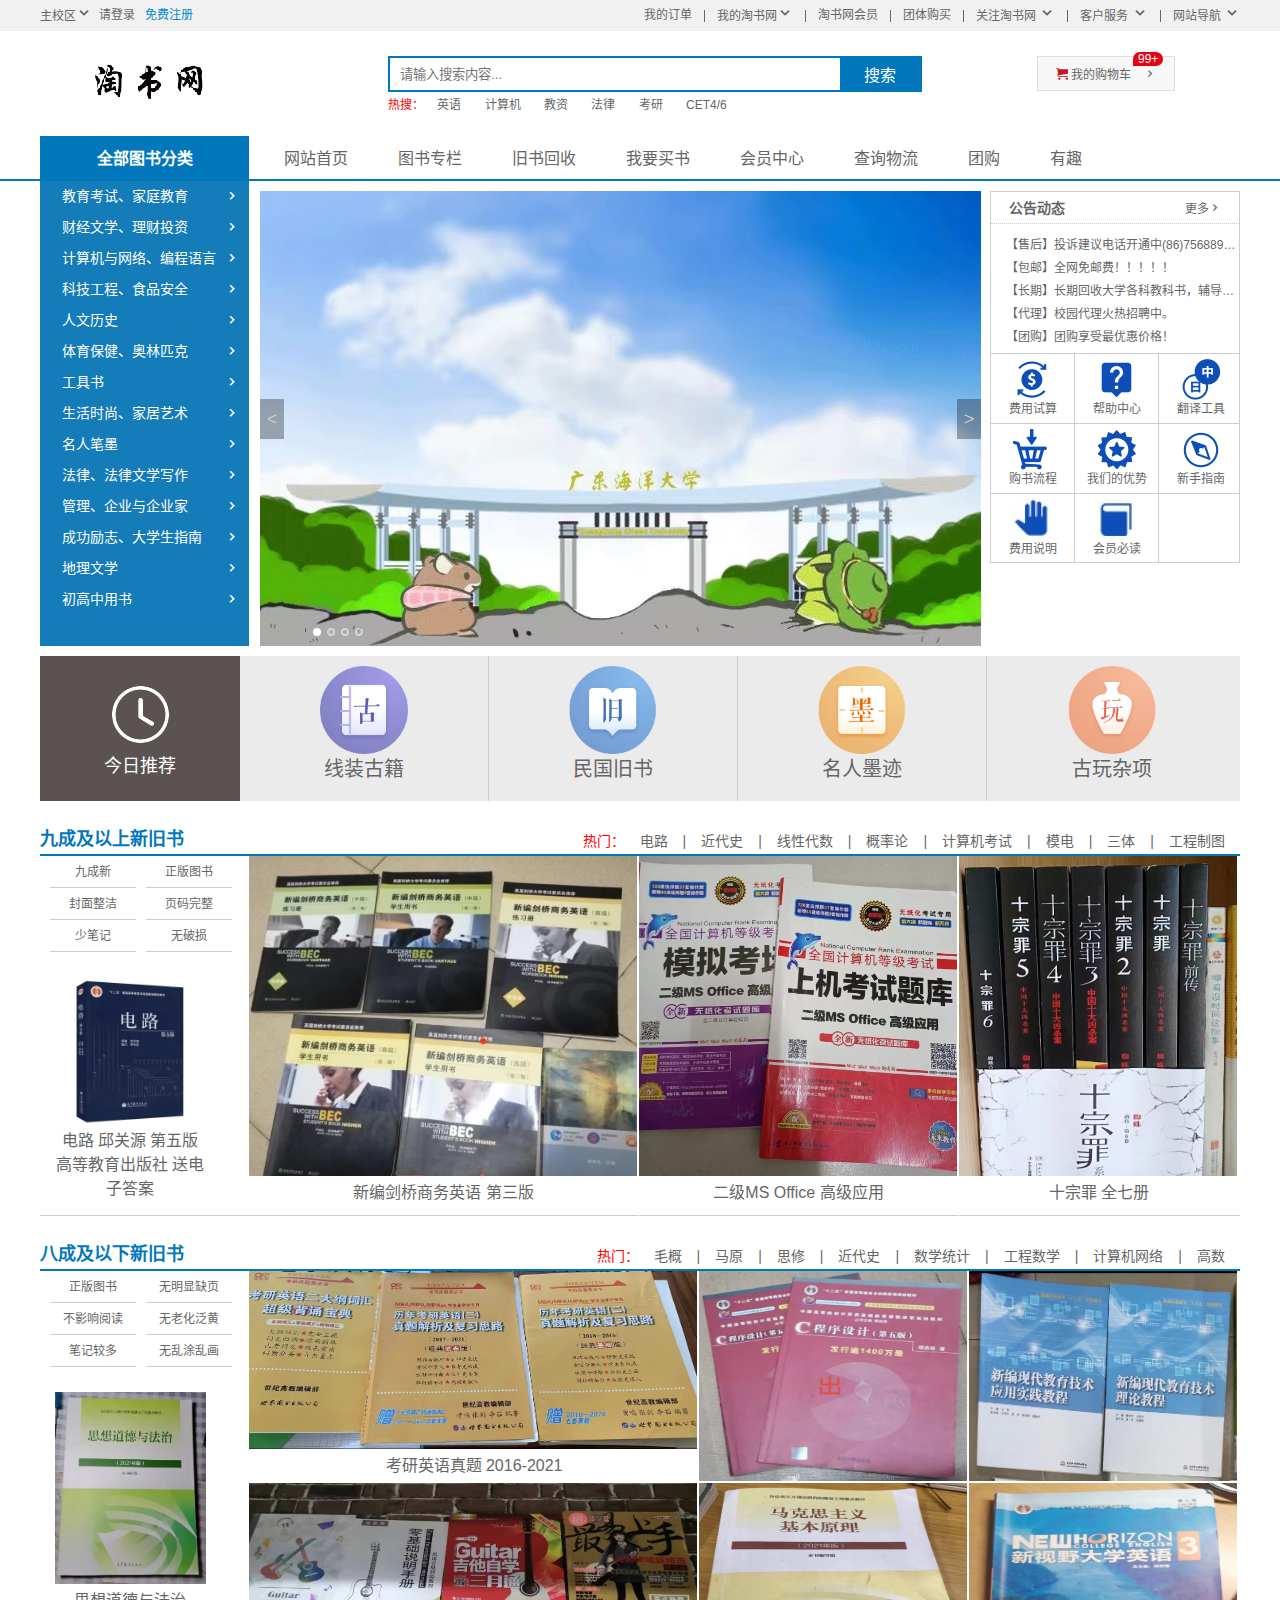
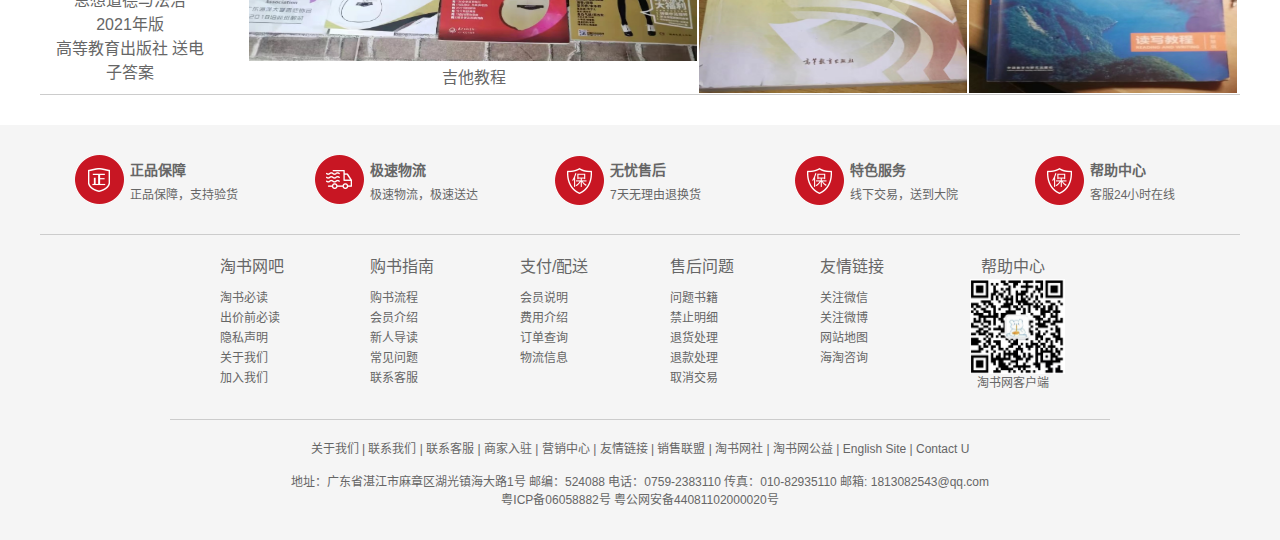
<file: index.html>
<!DOCTYPE html>
<html lang="zh-CN">

<head>
    <meta charset="UTF-8">
    <title>【淘书网】-闲置旧书交易平台</title>
    <!-- 网站说明 -->
    <meta name="description" content="淘书网：海洋大学校内二手书线上线下交易平台，汇集了包括教科书、辅助书、课外书等多种类别的二手书籍" />
    <!-- 关键字 -->
    <meta name="Keywords" content="图书、书籍、旧书、二手书、买购网、二手书交易、线下交易" />

    <!-- 引入facicon.ico网页图标 -->
    <link rel="shortcut icon" href="favicon1.ico" />
    <!-- 引入css 初始化的css 文件 -->
    <link rel="stylesheet" href="css/base.css">
    <!-- 引入公共样式的css 文件 -->
    <link rel="stylesheet" href="css/common.css">
    <!-- 引入 首页的css文件 -->
    <link rel="stylesheet" href="css/index.css">
    <!-- 动画效果文件animate.js 必须写到 index.js的上面引入   -->
    <script src="js/animate.js"></script>
    <!-- 引入我们首页的js文件 -->
    <script src="js/index.js"></script>
</head>

<body>
    <!-- 顶部快捷导航模块 start -->
    <div class="shortcut">
        <div class="w">
            <div class="fl">
                <ul>
                    <li>主校区<i class="icomoon"></i> &nbsp;</li>
                    <li>
                        <a href="#">请登录</a> &nbsp;
                        <a href="register.html" class="style_blue">免费注册</a>
                    </li>
                </ul>
            </div>
            <div class="fr">
                <ul>
                    <li><a href="#">我的订单</a></li>
                    <li class="spacer"></li>
                    <li>
                        <a href="#">我的淘书网<i class="icomoon"></i></a>
                    </li>
                    <li class="spacer"></li>
                    <li><a href="#">淘书网会员</a></li>
                    <li class="spacer"></li>
                    <li><a href="#">团体购买</a></li>
                    <li class="spacer"></li>
                    <li>
                        <a href="#">关注淘书网 <i class="icomoon"></i></a>
                    </li>
                    <li class="spacer"></li>
                    <li>
                        <a href="#">客户服务 <i class="icomoon"></i></a>
                    </li>
                    <li class="spacer"></li>
                    <li>
                        <a href="#">网站导航 <i class="icomoon"></i></a>
                    </li>
                </ul>
            </div>
        </div>
    </div>
    <!-- 顶部快捷导航模块 end  -->
    <!-- header头部模块制作 start-->
    <header class="header w">
        <div class="logo">
            <h1>
                <a href="index.html" title="淘书网">淘书网</a>
            </h1>
        </div>
        <!-- search搜索模块 start -->
        <div class="search">
            <input type="search" name="" id="search" placeholder="请输入搜索内容...">
            <button>搜索</button>
        </div>
        <!-- hotwords模块制作 -->
        <div class="hotwords">
            <i class="style_red">热搜：</i>
            <a href="#">英语</a>
            <a href="#">计算机</a>
            <a href="#">教资</a>
            <a href="#">法律</a>
            <a href="#">考研</a>
            <a href="#">CET4/6</a>
        </div>
        <!-- 购物车模块 -->
        <a href="#" class="shopcar">
            我的购物车
            <i class="count">99+</i>
        </a>
    </header>
    <!-- header头部模块制作 end -->
    <!-- nav导航模块制作 start -->
    <nav class="nav">
        <div class="w">
            <!-- dropdown下拉菜单 -->
            <div class="dropdown fl">
                <div class="dt"> 全部图书分类 </div>
                <div class="dd">
                    <ul>
                        <li class="menu_item"><a href="list.html">教育考试、家庭教育</a></li>
                        <li class="menu_item"><a href="#">财经文学、理财投资</a></li>
                        <li class="menu_item"><a href="#">计算机与网络、编程语言</a></li>
                        <li class="menu_item"><a href="#">科技工程、食品安全</a></li>
                        <li class="menu_item"><a href="#">人文历史</a></li>
                        <li class="menu_item"><a href="#">体育保健、奥林匹克</a></li>
                        <li class="menu_item"><a href="#">工具书</a></li>
                        <li class="menu_item"><a href="#">生活时尚、家居艺术</a></li>
                        <li class="menu_item"><a href="#">名人笔墨</a></li>
                        <li class="menu_item"><a href="#">法律、法律文学写作</a></li>
                        <li class="menu_item"><a href="#">管理、企业与企业家</a></li>
                        <li class="menu_item"><a href="#">成功励志、大学生指南</a></li>
                        <li class="menu_item"><a href="#">地理文学</a></li>
                        <li class="menu_item"><a href="#">初高中用书</a></li>
                    </ul>
                </div>
            </div>
            <!-- 右侧导航 -->
            <div class="navitems fl">
                <ul>
                    <li><a href="#">网站首页</a></li>
                    <li><a href="#">图书专栏</a></li>
                    <li><a href="#">旧书回收</a></li>
                    <li><a href="#">我要买书</a></li>
                    <li><a href="#">会员中心</a></li>
                    <li><a href="#">查询物流</a></li>
                    <li><a href="#">团购</a></li>
                    <li><a href="#">有趣</a></li>
                </ul>
            </div>
        </div>
    </nav>
    <!-- nav导航模块制作 end  -->

    <!-- 首页专有 main主体模块制作 start -->
    <div class="w">
        <div class="main">
            <!-- focus焦点图模块 -->
            <div class="focus fl">
                <!-- 左侧按钮 &lt -->
                <a href="javascript:;" class="arrow-l">
                    &lt;
                 </a>
                <!-- 右侧按钮 &gt -->
                <a href="javascript:;" class="arrow-r">
                    &gt;
                </a>
                <!-- 核心的滚动区域 -->
                <ul>
                    <li>
                        <a href="#"><img src="upload/focus1.jpg" alt=""></a>
                    </li>
                    <li>
                        <a href="#"><img src="upload/focus2.jpg" alt=""></a>
                    </li>
                    <li>
                        <a href="#"><img src="upload/focus3.jpg" alt=""></a>
                    </li>
                    <li>
                        <a href="#"><img src="upload/focus4.jpg" alt=""></a>
                    </li>
                </ul>
                <!-- 左下角的小圆圈 -->
                <ol class="circle">
                </ol>
            </div>
            <!-- 公告与服务模块 -->
            <div class="newsflash fr">
                <!-- 公告模块 -->
                <div class="news">
                    <div class="news-hd">
                        <h5>公告动态</h5>
                        <a href="#">更多</a>
                    </div>
                    <div class="news-bd">
                        <ul>
                            <li><a href="#">【售后】投诉建议电话开通中(86)75688932！</a></li>
                            <li><a href="#">【包邮】全网免邮费！！！！！</a></li>
                            <li><a href="#">【长期】长期回收大学各科教科书，辅导书。</a></li>
                            <li><a href="#">【代理】校园代理火热招聘中。</a></li>
                            <li><a href="#">【团购】团购享受最优惠价格！</a></li>
                        </ul>
                    </div>
                </div>
                <!-- 服务模块 -->
                <div class="lifeservice">
                    <ul>
                        <li>
                            <a href="#">
                                <img src="./images/img1.png" alt="">
                                <p>费用试算</p>
                            </a>
                        </li>
                        <li>
                            <a href="#">
                                <img src="./images/img2.png" alt="">
                                <p>帮助中心</p>
                            </a>
                            <span class="hot"></span>
                        </li>
                        <li>
                            <a href="#">
                                <img src="./images/img3.png" alt="">
                                <p>翻译工具</p>
                            </a>
                        </li>
                        <li>
                            <a href="#">
                                <img src="./images/img4.png" alt="">
                                <p>购书流程</p>
                            </a>
                        </li>
                        <li>
                            <a href="#">
                                <img src="./images/img5.png" alt="">
                                <p>我们的优势</p>
                            </a>
                        </li>
                        <li>
                            <a href="#">
                                <img src="./images/img6.png" alt="">
                                <p>新手指南</p>
                            </a>
                        </li>
                        <li>
                            <a href="#">
                                <img src="./images/img7.png" alt="">
                                <p>费用说明</p>
                            </a>
                        </li>
                        <li>
                            <a href="#">
                                <img src="./images/img8.png" alt="">
                                <p>会员必读</p>
                            </a>
                        </li>
                    </ul>
                </div>
            </div>
        </div>
    </div>
    <!-- 首页专有 main主体模块制作 end -->

    <!-- 推荐服务模块 start -->
    <div class="recommend w">
        <div class="recom-hd fl">
            <img src="images/clock.png" alt="">
            <h3>今日推荐</h3>
        </div>
        <div class="recom-bd fl">
            <ul>
                <li>
                    <a href="#">
                        <img src="images/inner1.jpg" alt="">
                        <div>线装古籍</div>
                    </a>
                </li>
                <li>
                    <a href="#">
                        <img src="images/inner2.jpg" alt="">
                        <div>民国旧书</div>
                    </a>
                </li>
                <li>
                    <a href="#">
                        <img src="images/inner3.jpg" alt="">
                        <div>名人墨迹</div>
                    </a>
                </li>
                <li class="last">
                    <a href="#">
                        <img src="images/inner4.jpg" alt="">
                        <div>古玩杂项</div>
                    </a>
                </li>

            </ul>
        </div>
    </div>
    <!-- 推荐服务模块 end -->

    <!-- 楼层区 start -->
    <div class="floor">
        <div class="jiadian w">
            <div class="box-hd">
                <h3>九成及以上新旧书</h3>
                <div class="tab-list">
                    <ul>
                        <li class="style_red">热门：</li>
                        <li><a href="#">电路</a>|</li>
                        <li><a href="#">近代史</a>|</li>
                        <li><a href="#">线性代数</a>|</li>
                        <li><a href="#">概率论</a>|</li>
                        <li><a href="#">计算机考试</a>|</li>
                        <li><a href="#">模电</a>|</li>
                        <li><a href="#">三体</a>|</li>
                        <li><a href="#">工程制图</a></li>
                    </ul>
                </div>
            </div>
            <div class="box-bd">
                <ul class="tab-con">
                    <li class="w209">
                        <ul class="tab-con-list">
                            <li>
                                <a href="#">九成新</a>
                            </li>
                            <li>
                                <a href="#">正版图书</a>
                            </li>
                            <li>
                                <a href="#">封面整洁</a>
                            </li>
                            <li>
                                <a href="#">页码完整</a>
                            </li>
                            <li>
                                <a href="#">少笔记</a>
                            </li>
                            <li>
                                <a href="#">无破损</a>
                            </li>
                        </ul>
                        <div div class="tab-con-bd">
                            <a href="#">
                                <div class="img"><img src="upload/old1.jpg" alt=""></div>
                                <div class="text">
                                    电路 邱关源 第五版
                                    <p>高等教育出版社 送电子答案</p>
                                </div>                      
                            </a>
                        </div>
                    </li>
                    <li class="w380">
                        <a href="#">
                            <div class="pic"><img src="upload/old-1-1.jpg" alt=""></div>
                            <div class="text">新编剑桥商务英语 第三版</div>
                        </a>
                    </li>
                    <li class="w320">
                        <div class="tab-con-item">
                            <a href="#">
                                <div class="pic"><img src="upload/old-1-2.jpg" alt=""></div>
                                <div class="text">二级MS Office 高级应用</div>
                            </a>
                        </div>
                    </li>
                    <li class="w280">
                        <div class="tab-con-item">
                            <a href="#">
                                <div class="pic"><img src="upload/old-1-3.jpg" alt=""></div>
                                <div class="text">十宗罪 全七册</div>
                            </a>
                        </div>
                    </li>
                </ul>
            </div>
        </div>
        <div class="baxin w">
            <div class="box-hd">
                <h3>八成及以下新旧书</h3>
                <div class="tab-list">
                    <ul>
                        <li class="style_red">热门：</li>
                        <li><a href="#">毛概</a>|</li>
                        <li><a href="#">马原</a>|</li>
                        <li><a href="#">思修</a>|</li>
                        <li><a href="#">近代史</a>|</li>
                        <li><a href="#">数学统计</a>|</li>
                        <li><a href="#">工程数学</a>|</li>
                        <li><a href="#">计算机网络</a>|</li>
                        <li><a href="#">高数</a></li>
                    </ul>
                </div>
            </div>
            <div class="box-bd">
                <ul class="tab-con">
                    <li class="w209 h400">
                        <ul class="tab-con-list">
                            <li>
                                <a href="#">正版图书</a>
                            </li>
                            <li>
                                <a href="#">无明显缺页</a>
                            </li>
                            <li>
                                <a href="#">不影响阅读</a>
                            </li>
                            <li>
                                <a href="#">无老化泛黄</a>
                            </li>
                            <li>
                                <a href="#">笔记较多</a>
                            </li>
                            <li>
                                <a href="#">无乱涂乱画</a>
                            </li>
                        </ul>
                        <div div class="tab-con-bd">
                            <a href="#">
                                <div class="img"><img src="upload/old2.jpg" alt=""></div>
                                <div class="text">
                                    思想道德与法治 2021年版
                                    <p>高等教育出版社 送电子答案</p>
                                </div>                      
                            </a>
                        </div>
                    </li>
                    <li class="w450 h400">
                        <div>
                            <a href="#">
                                <div class="pic"><img src="upload/old-2-1.jpg" alt=""></div>
                                <p class="text">考研英语真题 2016-2021</p>
                            </a>
                        </div>
                        <div>
                            <a href="#">
                                <div class="pic"><img src="upload/old-2-2.jpg" alt=""></div>
                                <p class="text">吉他教程</p>
                            </a>
                        </div>
                    </li>
                    <li class="w500 h400">
                        <a href="#">
                            <div class="wfloat .pic"><img src="upload/old-2-3.jpg" alt=""></div>
                        </a>
                        <a href="#">
                            <div class="wfloat"><img src="upload/old-2-4.jpg" alt=""></div>
                        </a>
                        <a href="#">
                            <div class="wfloat"><img src="upload/old-2-5.jpg" alt=""></div>
                        </a>
                        <a href="#">
                            <div class="wfloat"><img src="upload/old-2-6.jpg" alt=""></div>
                        </a>
                    </li>
                </ul>
            </div>
        </div>
    </div>
    <!-- 楼层区 end -->
    <!-- 固定电梯导航 -->
    <div class="fixedtool">
        <ul>
            <li class="login">
                <a href="#">
                    <img id="login" src="images/fixed1.jpg" alt="">
                    <div>注册登录</div>
                </a>
            </li>
            <li class="enter">
                <a href="#">
                    <img id="enter" src="images/fixed2.jpg" alt="">
                    <div>入驻发布</div>
                </a>
            </li>
            <li class="me">                
                <a href="#">
                    <img id="me" src="images/fixed3.jpg" alt="">
                    <div>我要招商</div>
                </a>
            </li>
            <li class="collect">
                <a href="#">
                    <img id="collect" src="images/fixed4.jpg" alt="">
                    <div>收藏页面</div>
                </a>  
            </li>
            <li class="share">
                <a href="#">
                    <img id="share" src="images/fixed5.jpg" alt="">
                    <div>分享页面</div>
                </a>
            </li>
            <li class="app">
                <a href="#">
                    <img id="app" src="images/fixed6.jpg" alt="">
                    <div>APP下载</div>
                </a>
            </li>
            <li class="wechat">
                <a href="#">
                    <img id="wechat" src="images/fixed7.jpg" alt="">
                    <div>微信客服</div>
                </a>
            </li>
            <li class="top">
                <a href="#">
                    <img id="top" src="images/fixed8.jpg" alt="">
                    <div>回到顶部</div>
                </a>
            </li>
        </ul>
    </div>

    <!-- footer 底部模块制作 start -->
    <footer class="footer">
        <div class="w">
            <!-- mod_service服务模块-->
            <div class="mod_service">
                <ul>
                    <li>
                        <i class="mod-service-icon mod_service_zheng"></i>
                        <div class="mod_service_txt">
                            <h5>正品保障</h5>
                            <p>正品保障，支持验货</p>
                        </div>
                    </li>
                    <li>
                        <i class="mod-service-icon mod_service_kuai"></i>
                        <div class="mod_service_txt">
                            <h5>极速物流</h5>
                            <p>极速物流，极速送达</p>
                        </div>
                    </li>
                    <li>
                        <i class="mod-service-icon mod_service_bao"></i>
                        <div class="mod_service_txt">
                            <h5>无忧售后</h5>
                            <p>7天无理由退换货</p>
                        </div>
                    </li>
                    <li>
                        <i class="mod-service-icon mod_service_bao"></i>
                        <div class="mod_service_txt">
                            <h5>特色服务</h5>
                            <p>线下交易，送到大院</p>
                        </div>
                    </li>
                    <li>
                        <i class="mod-service-icon mod_service_bao"></i>
                        <div class="mod_service_txt">
                            <h5>帮助中心</h5>
                            <p>客服24小时在线</p>
                        </div>
                    </li>
                </ul>
            </div>
            <!-- mod_help帮助模块 -->
            <div class="mod_help">
                <dl class="mod_help_item">
                    <dt>淘书网吧</dt>
                    <dd> <a href="#">淘书必读 </a></dd>
                    <dd> <a href="#">出价前必读 </a></dd>
                    <dd> <a href="#">隐私声明 </a></dd>
                    <dd> <a href="#">关于我们 </a></dd>
                    <dd> <a href="#">加入我们 </a></dd>
                </dl>
                <dl class="mod_help_item">
                    <dt>购书指南</dt>
                    <dd> <a href="#">购书流程 </a></dd>
                    <dd> <a href="#">会员介绍 </a></dd>
                    <dd> <a href="#">新人导读</a></dd>
                    <dd> <a href="#">常见问题 </a></dd>
                    <dd> <a href="#">联系客服 </a></dd>
                </dl>
                <dl class="mod_help_item">
                    <dt>支付/配送</dt>
                    <dd> <a href="#">会员说明 </a></dd>
                    <dd> <a href="#">费用介绍 </a></dd>
                    <dd> <a href="#">订单查询 </a></dd>
                    <dd> <a href="#">物流信息 </a></dd>
                </dl>
                <dl class="mod_help_item">
                    <dt>售后问题</dt>
                    <dd> <a href="#">问题书籍 </a></dd>
                    <dd> <a href="#">禁止明细 </a></dd>
                    <dd> <a href="#">退货处理 </a></dd>
                    <dd> <a href="#">退款处理 </a></dd>
                    <dd> <a href="#">取消交易 </a></dd>
                </dl>
                <dl class="mod_help_item">
                    <dt>友情链接</dt>
                    <dd> <a href="#">关注微信 </a></dd>
                    <dd> <a href="#">关注微博 </a></dd>
                    <dd> <a href="#">网站地图 </a></dd>
                    <dd> <a href="#">海淘咨询 </a></dd>
                </dl>
                <dl class="mod_help_item">
                    <dt>帮助中心</dt>
                    <dd>
                        <img src="images/wx_cz.jpg" alt="">
                        <p>淘书网客户端</p>
                    </dd>
                </dl>
            </div>

            <!-- mod_copyright版权信息模块  -->
            <div class="mod_copyright">
                <div class="mod_copyright_links">
                    <a href="#">关于我们</a> | <a href="#">联系我们</a> | <a href="#">联系客服</a> | <a href="#">商家入驻</a> | <a href="#">营销中心</a> | <a href="#">友情链接</a> | <a href="#">销售联盟</a> | <a href="#">淘书网社</a> | <a href="#">淘书网公益</a> | <a href="#">English Site</a> | <a href="#">Contact U</a>
                </div>
                <p class="mod_copyright_info">
                    地址：广东省湛江市麻章区湖光镇海大路1号 邮编：524088 电话：0759-2383110 传真：010-82935110 邮箱: 1813082543@qq.com <br> 粤ICP备06058882号 粤公网安备44081102000020号
                </p>
            </div>
        </div>
    </footer>
    <!-- footer底部模块制作 end -->
</body>

</html>
</file>
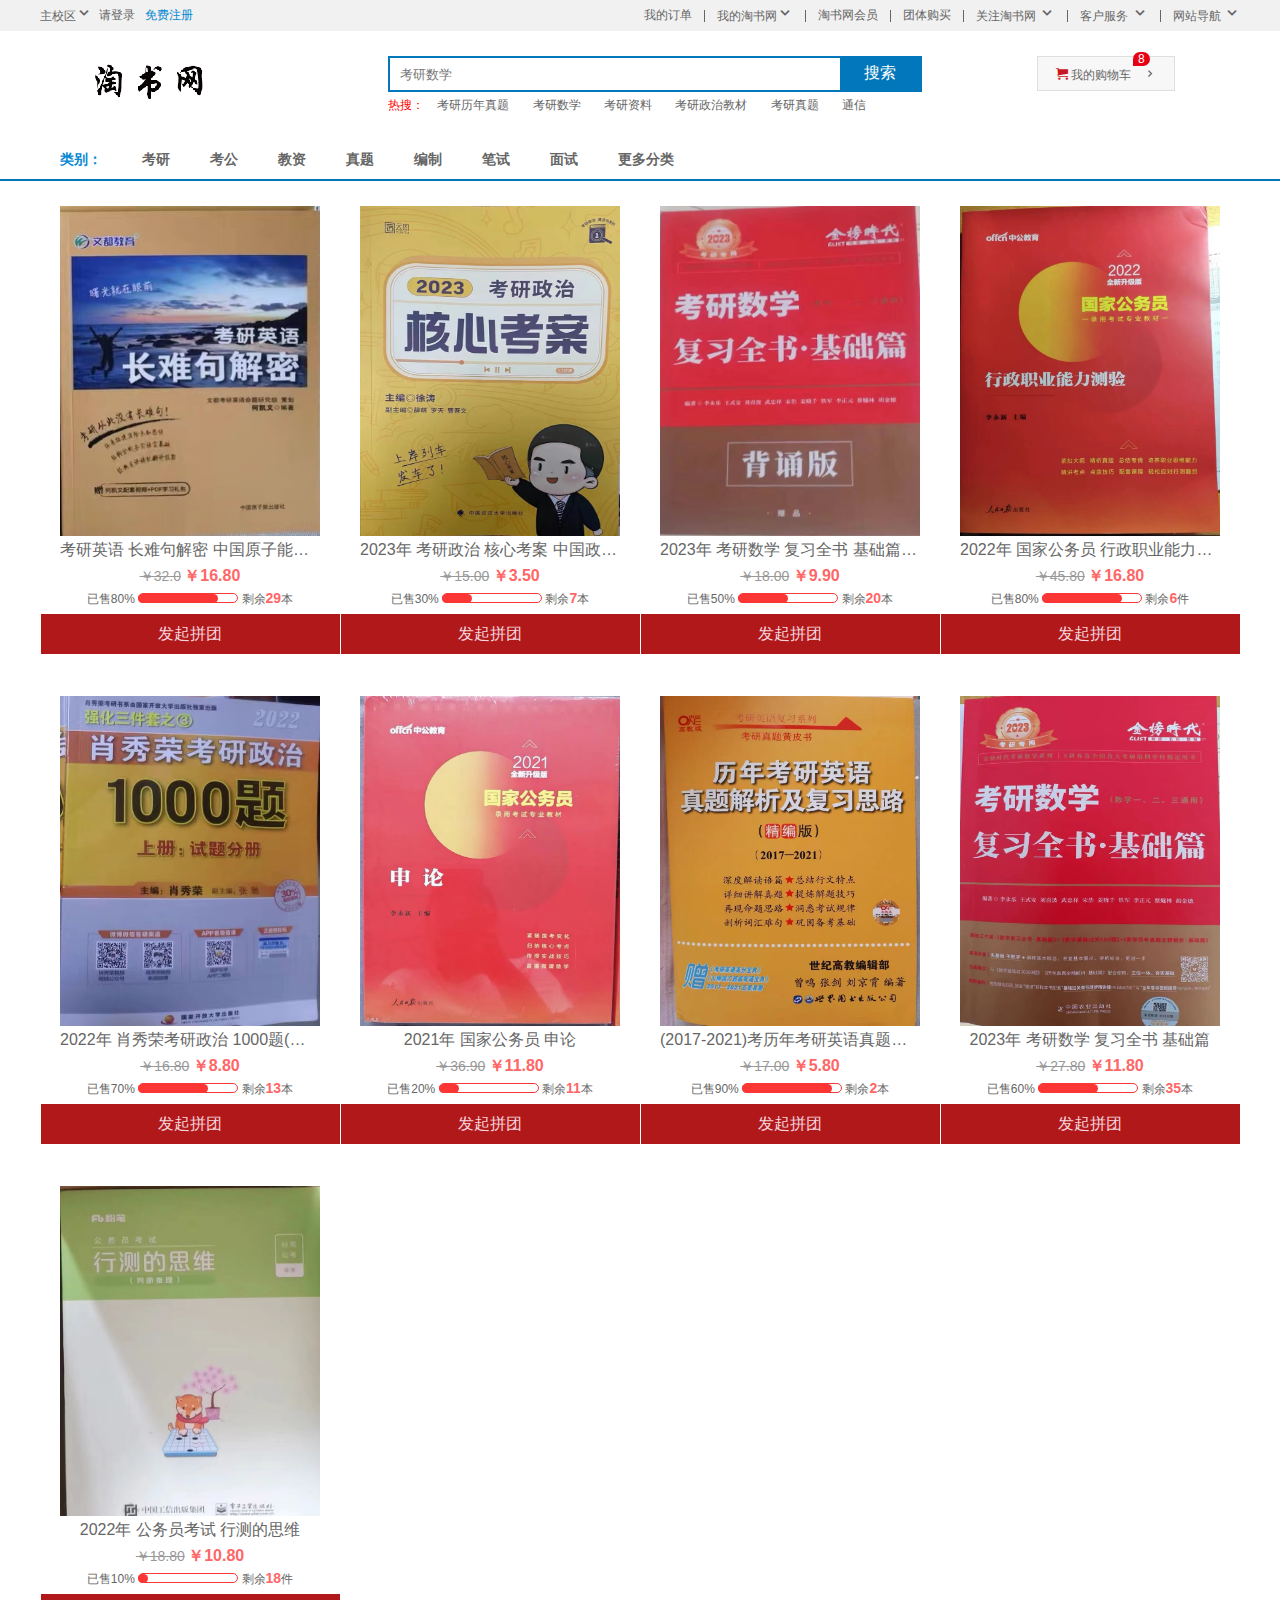
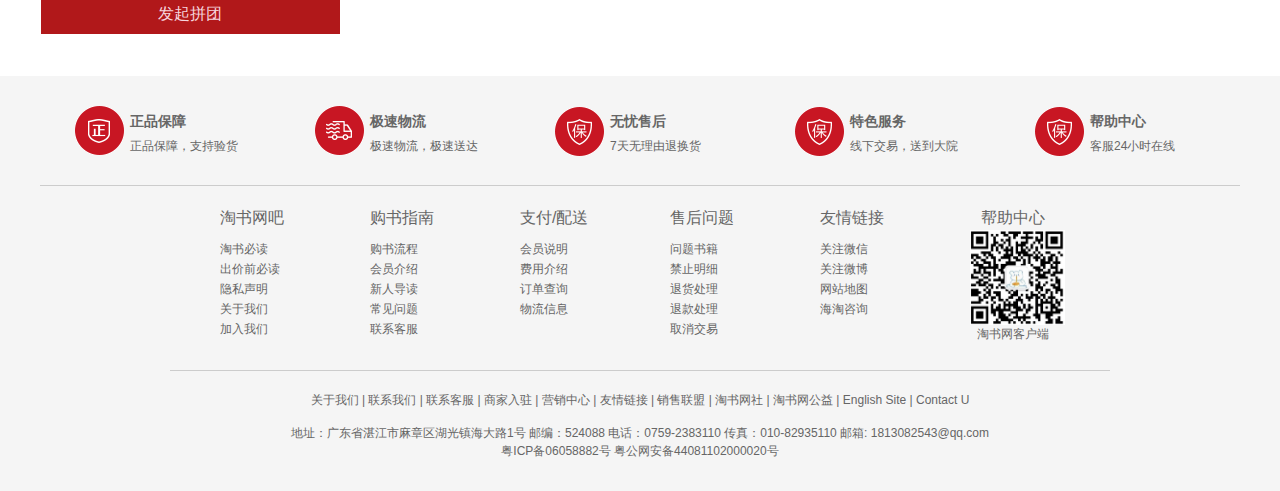
<file: list.html>
<!DOCTYPE html>
<html lang="en">

<head>
    <meta charset="UTF-8">
    <meta name="viewport" content="width=device-width, initial-scale=1.0">
    <meta http-equiv="X-UA-Compatible" content="ie=edge">
    <title>列表页-综合网购首选-正版图书、品质保障、线下交易、支持验货！
    </title>
    <!-- 网站说明 -->
    <meta name="description"
        content="淘书网-为海洋大学校内二手书线上线下交易平台，汇集了包括教科书、辅助书、课外书等多种类别的二手书籍" />
    <!-- 关键字 -->
    <meta name="keywords" content="图书、书籍、旧书、二手书、买购网、二手书交易、线下交易" />
    <!-- 引入favicon图标 -->
    <link rel="shortcut icon" href="favicon1.ico" />
    <!-- 引入我们初始化样式文件 -->
    <link rel="stylesheet" href="css/base.css">
    <!-- 引入我们公共的样式文件 -->
    <link rel="stylesheet" href="css/common.css">
    <!-- 引入我们列表页的css文件 -->
    <link rel="stylesheet" href="css/list.css">
</head>

<body>
    <!-- 顶部快捷导航模块 start -->
    <section class="shortcut">
        <div class="w">
            <div class="fl">
                <ul>
                    <li>主校区<i class="icomoon"></i> &nbsp;</li>
                    <li>
                        <a href="#">请登录</a> &nbsp;
                        <a href="register.html" class="style_blue">免费注册</a>
                    </li>
                </ul>
            </div>
            <div class="fr">
                <ul>
                    <li><a href="#">我的订单</a></li>
                    <li class="spacer"></li>
                    <li>
                        <a href="#">我的淘书网<i class="icomoon"></i></a>
                    </li>
                    <li class="spacer"></li>
                    <li><a href="#">淘书网会员</a></li>
                    <li class="spacer"></li>
                    <li><a href="#">团体购买</a></li>
                    <li class="spacer"></li>
                    <li>
                        <a href="#">关注淘书网 <i class="icomoon"></i></a>
                    </li>
                    <li class="spacer"></li>
                    <li>
                        <a href="#">客户服务 <i class="icomoon"></i></a>
                    </li>
                    <li class="spacer"></li>
                    <li>
                        <a href="#">网站导航 <i class="icomoon"></i></a>
                    </li>
                </ul>
            </div>
        </div>
    </section>
    <!-- 快捷导航模块 end -->
    <!-- header头部模块制作 start -->
    <header class="header w">
        <!-- logo模块 -->
        <div class="logo">
            <h1>
                <a href="index.html" title="淘书网">淘书网</a>
            </h1>
        </div>
        <!-- search搜索模块 start-->
        <div class="search">
            <input type="search" name="" id="text" placeholder="考研数学">
            <button @click="btn">搜索</button>
        </div>
        <!-- hotwords模块制作 -->
        <div class="hotwords">
            <i class="style_red">热搜：</i>
            <a href="#">考研历年真题</a>
            <a href="#">考研数学</a>
            <a href="#">考研资料</a>
            <a href="#">考研政治教材</a>
            <a href="#">考研真题</a>
            <a href="#">通信</a>
        </div>
        <!-- 购物车模块 -->
        <a href="#" class="shopcar">
            我的购物车
            <i class="count">8</i>
        </a>
    </header>
    <!-- header头部模块制作 end -->
    <!-- nav模块制作 start -->
    <nav class="nav">
        <ul class="sk_con w">
            <li class="style_blue">类别：</li>
            <li><a href="#">考研</a></li>
            <li><a href="#">考公</a></li>
            <li><a href="#">教资</a></li>
            <li><a href="#">真题</a></li>
            <li><a href="#">编制</a></li>
            <li><a href="#">笔试</a></li>
            <li><a href="#">面试</a></li>
            <li><a href="#">更多分类</a></li>
        </ul>
    </nav>
    <!-- nav模块制作 end -->
    <!-- 列表页主体模块制作 start -->
    <div class="w sk_container">
        <div class="sk_hd">
        </div>
        <div class="sk_bd">
            <ul class="content w">
                <li class="list">
                    <div class="img"><a href="#"><img src="upload/list-1.jpg" alt=""></a></div>
                    <ul class="text">
                        <li class="title">
                            <a href="#">考研英语 长难句解密 中国原子能出版社</a>
                        </li>
                        <li class="price">
                            <span class="oldp">￥32.0</span>
                            <span class="newp">￥16.80</span>
                        </li>
                        <li class="number">
                            <span>已售80%</span>
                            <span><i></i></span>
                            <span>剩余<i>29</i>本</span>
                        </li>
                        <li class="shop"><a href="#">发起拼团</a></li>
                    </ul>
                </li>
                <li class="list">
                    <div class="img"><a href="#"><img src="upload/list-2.jpg" alt=""></a></div>
                    <ul class="text">
                        <li class="title">
                            <a href="#">2023年 考研政治 核心考案 中国政法大学出版社</a>
                        </li>
                        <li class="price">
                            <span class="oldp">￥15.00</span>
                            <span class="newp">￥3.50</span>
                        </li>
                        <li class="number">
                            <span>已售30%</span>
                            <span><i style="width: 30px;"></i></span>
                            <span>剩余<i>7</i>本</span>
                        </li>
                        <li class="shop"><a href="#">发起拼团</a></li>
                    </ul>
                </li>
                <li class="list">
                    <div class="img"><a href="#"><img src="upload/list-3.jpg" alt=""></a></div>
                    <ul class="text">
                        <li class="title">
                            <a href="#">2023年 考研数学 复习全书 基础篇(背诵版)</a>
                        </li>
                        <li class="price">
                            <span class="oldp">￥18.00</span>
                            <span class="newp">￥9.90</span>
                        </li>
                        <li class="number">
                            <span>已售50%</span>
                            <span><i style="width: 50px;"></i></span>
                            <span>剩余<i>20</i>本</span>
                        </li>
                        <li class="shop"><a href="#">发起拼团</a></li>
                    </ul>
                </li>
                <li class="list">
                    <div class="img"><a href="#"><img src="upload/list-4.jpg" alt=""></a></div>
                    <ul class="text">
                        <li class="title">
                            <a href="#">2022年 国家公务员 行政职业能力检测</a>
                        </li>
                        <li class="price">
                            <span class="oldp">￥45.80</span>
                            <span class="newp">￥16.80</span>
                        </li>
                        <li class="number">
                            <span>已售80%</span>
                            <span><i></i></span>
                            <span>剩余<i>6</i>件</span>
                        </li>
                        <li class="shop"><a href="#">发起拼团</a></li>
                    </ul>
                </li>
                <li class="list">
                    <div class="img"><a href="#"><img src="upload/list-5.jpg" alt=""></a></div>
                    <ul class="text">
                        <li class="title">
                            <a href="#">2022年 肖秀荣考研政治 1000题(上册)</a>
                        </li>
                        <li class="price">
                            <span class="oldp">￥16.80</span>
                            <span class="newp">￥8.80</span>
                        </li>
                        <li class="number">
                            <span>已售70%</span>
                            <span><i style="width: 70px;"></i></span>
                            <span>剩余<i>13</i>本</span>
                        </li>
                        <li class="shop"><a href="#">发起拼团</a></li>
                    </ul>
                </li>
                <li class="list">
                    <div class="img"><a href="#"><img src="upload/list-6.jpg" alt=""></a></div>
                    <ul class="text">
                        <li class="title">
                            <a href="#">2021年 国家公务员 申论</a>
                        </li>
                        <li class="price">
                            <span class="oldp">￥36.90</span>
                            <span class="newp">￥11.80</span>
                        </li>
                        <li class="number">
                            <span>已售20%</span>
                            <span><i style="width: 20px;"></i></span>
                            <span>剩余<i>11</i>本</span>
                        </li>
                        <li class="shop"><a href="#">发起拼团</a></li>
                    </ul>
                </li>
                <li class="list">
                    <div class="img"><a href="#"><img src="upload/list-7.jpg" alt=""></a></div>
                    <ul class="text">
                        <li class="title">
                            <a href="#">(2017-2021)考历年考研英语真题解析及复习思路</a>
                        </li>
                        <li class="price">
                            <span class="oldp">￥17.00</span>
                            <span class="newp">￥5.80</span>
                        </li>
                        <li class="number">
                            <span>已售90%</span>
                            <span><i style="width: 90px;"></i></span>
                            <span>剩余<i>2</i>本</span>
                        </li>
                        <li class="shop"><a href="#">发起拼团</a></li>
                    </ul>
                </li>
                <li class="list">
                    <div class="img"><a href="#"><img src="upload/list-8.jpg" alt=""></a></div>
                    <ul class="text">
                        <li class="title">
                            <a href="#">2023年 考研数学 复习全书 基础篇</a>
                        </li>
                        <li class="price">
                            <span class="oldp">￥27.80</span>
                            <span class="newp">￥11.80</span>
                        </li>
                        <li class="number">
                            <span>已售60%</span>
                            <span><i style="width: 60px;"></i></span>
                            <span>剩余<i>35</i>本</span>
                        </li>
                        <li class="shop"><a href="#">发起拼团</a></li>
                    </ul>
                </li>
                <li class="list">
                    <div class="img"><a href="#"><img src="upload/list-9.jpg" alt=""></a></div>
                    <ul class="text">
                        <li class="title">
                            <a href="#">2022年 公务员考试 行测的思维</a>
                        </li>
                        <li class="price">
                            <span class="oldp">￥18.80</span>
                            <span class="newp">￥10.80</span>
                        </li>
                        <li class="number">
                            <span>已售10%</span>
                            <span><i style="width: 10px;"></i></span>
                            <span>剩余<i>18</i>件</span>
                        </li>
                        <li class="shop"><a href="#">发起拼团</a></li>
                    </ul>
                </li>
            </ul>
        </div>
    </div>
    <!-- footer 底部模块的制作 start -->
    <footer class="footer">
        <div class="w">
            <div class="mod_service">
                <ul>
                    <li>
                        <i class="mod-service-icon mod_service_zheng"></i>
                        <div class="mod_service_txt">
                            <h5>正品保障</h5>
                            <p>正品保障，支持验货</p>
                        </div>
                    </li>
                    <li>
                        <i class="mod-service-icon mod_service_kuai"></i>
                        <div class="mod_service_txt">
                            <h5>极速物流</h5>
                            <p>极速物流，极速送达</p>
                        </div>
                    </li>
                    <li>
                        <i class="mod-service-icon mod_service_bao"></i>
                        <div class="mod_service_txt">
                            <h5>无忧售后</h5>
                            <p>7天无理由退换货</p>
                        </div>
                    </li>
                    <li>
                        <i class="mod-service-icon mod_service_bao"></i>
                        <div class="mod_service_txt">
                            <h5>特色服务</h5>
                            <p>线下交易，送到大院</p>
                        </div>
                    </li>
                    <li>
                        <i class="mod-service-icon mod_service_bao"></i>
                        <div class="mod_service_txt">
                            <h5>帮助中心</h5>
                            <p>客服24小时在线</p>
                        </div>
                    </li>
                </ul>
            </div>
            <!-- mod_help帮助模块 -->
            <div class="mod_help">
                <dl class="mod_help_item">
                    <dt>淘书网吧</dt>
                    <dd> <a href="#">淘书必读 </a></dd>
                    <dd> <a href="#">出价前必读 </a></dd>
                    <dd> <a href="#">隐私声明 </a></dd>
                    <dd> <a href="#">关于我们 </a></dd>
                    <dd> <a href="#">加入我们 </a></dd>
                </dl>
                <dl class="mod_help_item">
                    <dt>购书指南</dt>
                    <dd> <a href="#">购书流程 </a></dd>
                    <dd> <a href="#">会员介绍 </a></dd>
                    <dd> <a href="#">新人导读</a></dd>
                    <dd> <a href="#">常见问题 </a></dd>
                    <dd> <a href="#">联系客服 </a></dd>
                </dl>
                <dl class="mod_help_item">
                    <dt>支付/配送</dt>
                    <dd> <a href="#">会员说明 </a></dd>
                    <dd> <a href="#">费用介绍 </a></dd>
                    <dd> <a href="#">订单查询 </a></dd>
                    <dd> <a href="#">物流信息 </a></dd>
                </dl>
                <dl class="mod_help_item">
                    <dt>售后问题</dt>
                    <dd> <a href="#">问题书籍 </a></dd>
                    <dd> <a href="#">禁止明细 </a></dd>
                    <dd> <a href="#">退货处理 </a></dd>
                    <dd> <a href="#">退款处理 </a></dd>
                    <dd> <a href="#">取消交易 </a></dd>
                </dl>
                <dl class="mod_help_item">
                    <dt>友情链接</dt>
                    <dd> <a href="#">关注微信 </a></dd>
                    <dd> <a href="#">关注微博 </a></dd>
                    <dd> <a href="#">网站地图 </a></dd>
                    <dd> <a href="#">海淘咨询 </a></dd>
                </dl>
                <dl class="mod_help_item">
                    <dt>帮助中心</dt>
                    <dd>
                        <img src="images/wx_cz.jpg" alt="">
                        <p>淘书网客户端</p>
                    </dd>
                </dl>
            </div>

            <!-- mod_copyright 版权信息模块  -->
            <div class="mod_copyright">
                <div class="mod_copyright_links">
                    <a href="#">关于我们</a> | <a href="#">联系我们</a> | <a href="#">联系客服</a> | <a href="#">商家入驻</a> | <a href="#">营销中心</a> | <a href="#">友情链接</a> | <a href="#">销售联盟</a> | <a href="#">淘书网社</a> | <a href="#">淘书网公益</a> | <a href="#">English Site</a> | <a href="#">Contact U</a>
                </div>
                <p class="mod_copyright_info">
                    地址：广东省湛江市麻章区湖光镇海大路1号 邮编：524088 电话：0759-2383110 传真：010-82935110 邮箱: 1813082543@qq.com <br> 粤ICP备06058882号 粤公网安备44081102000020号
                </p>
            </div>
        </div>
    </footer>
    <!-- 底部模块的制作 end -->
    <script>
        var text = document.getElementById('text')
        text.onfocus = function () {
        if (text.placeholder === '考研数学') {
            text.placeholder = ''
        }
        this.style.color = '#333'
        }
        
        text.onblur = function() {
            if(text.placeholder === '') {
                text.placeholder = '考研数学'
            }
            this.style.color = '#999'
        }
    </script>
</body>

</html>
</file>
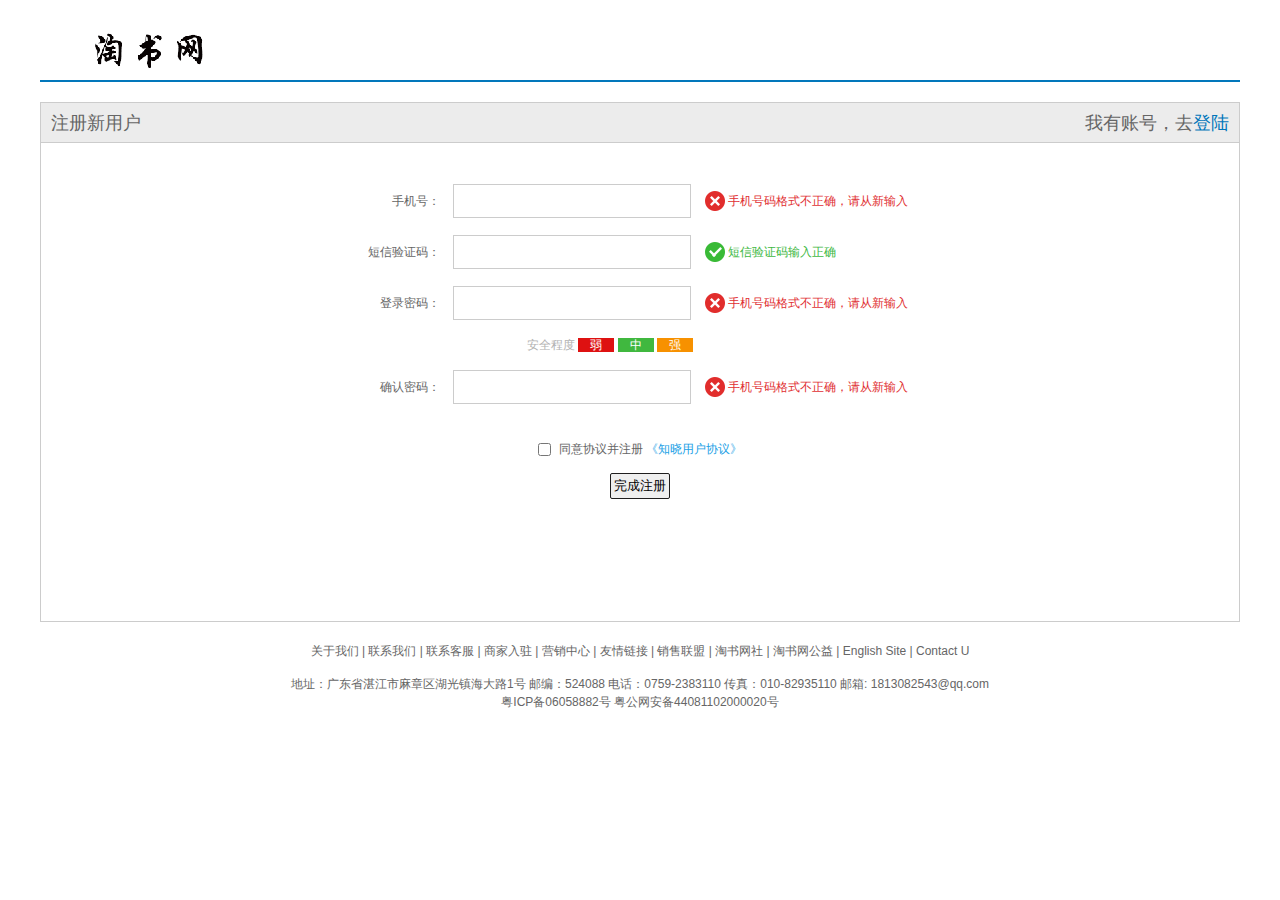
<file: register.html>
<!DOCTYPE html>
<html lang="en">

<head>
    <meta charset="UTF-8">
    <meta name="viewport" content="width=device-width, initial-scale=1.0">
    <meta http-equiv="X-UA-Compatible" content="ie=edge">
    <title>个人注册</title>
    <!-- 引入favicon图标 -->
    <link rel="shortcut icon" href="favicon1.ico" />
    <!-- 引入我们初始化的css -->
    <link rel="stylesheet" href="css/base.css">
    <!-- 引入公共样式 -->
    <link rel="stylesheet" href="css/common.css">
    <!-- 引入我们的注册页面的css -->
    <link rel="stylesheet" href="css/register.css">
</head>

<body>
    <div class="w">
        <header class="header">
            <div class="logo">
                <a href="index.html"> <img src="images/logo.png" alt=""></a>
            </div>
        </header>
        <div class="registerarea">
            <h3>
                <div>注册新用户</div>
                <div class="login">我有账号，去<a href="#">登陆</a></div>
            </h3>
            <div class="reg_form">
                <!-- action属性规定当提交表单时，向何处发送表单数据（为必需的属性） -->
                <form action="#">
                    <ul>
                        <li><label for="">手机号：</label> <input type="text" class="inp">
                            <span class="error"> <i class="error_icon"></i> 手机号码格式不正确，请从新输入 </span>
                        </li>
                        <li><label for="">短信验证码：</label> <input type="text" class="inp">
                            <span class="success"> <i class="success_icon"></i> 短信验证码输入正确 </span>
                        </li>
                        <li><label for="">登录密码：</label> <input type="password" class="inp">
                            <span class="error"> <i class="error_icon"></i> 手机号码格式不正确，请从新输入 </span>
                        </li>
                        <li class="safe">安全程度 <em class="ruo">弱</em> <em class="zhong">中</em> <em class="qiang">强</em> 
                        </li>
                        <li><label for="">确认密码：</label> <input type="password" class="inp">
                            <span class="error"> <i class="error_icon"></i> 手机号码格式不正确，请从新输入 </span>
                        </li>
                        <li class="agree"><input type="checkbox" name="" id=""> 
                            同意协议并注册 <a href="#">《知晓用户协议》</a>
                        </li>
                        <li>
                            <input type="submit" value="完成注册" class="btn">
                        </li>
                    </ul>
                </form>
            </div>
        </div>
        <footer>
            <div class="mod_copyright">
                <div class="mod_copyright_links">
                    <a href="#">关于我们</a> | <a href="#">联系我们</a> | <a href="#">联系客服</a> | <a href="#">商家入驻</a> | <a href="#">营销中心</a> | <a href="#">友情链接</a> | <a href="#">销售联盟</a> | <a href="#">淘书网社</a> | <a href="#">淘书网公益</a> | <a href="#">English Site</a> | <a href="#">Contact U</a>
                </div>
                <p class="mod_copyright_info">
                    地址：广东省湛江市麻章区湖光镇海大路1号 邮编：524088 电话：0759-2383110 传真：010-82935110 邮箱: 1813082543@qq.com <br> 粤ICP备06058882号 粤公网安备44081102000020号
                </p>
            </div>
        </footer>
    </div>
</body>

</html>
</file>
<file: css/base.css>
﻿/*清除元素默认的内外边距  */
* {
    margin: 0;
    padding: 0;
    /* CSS3盒子模型 */
    box-sizing: border-box;
}
/*让所有斜体 不倾斜*/
em,
i {
    font-style: normal;
}
/*去掉列表前面的小点*/
li {
    list-style: none;
}
/*图片没有边框   去掉图片底侧的空白缝隙*/
img {
    border: 0;  /*ie6*/
    vertical-align: middle;
}
/*让button 按钮 变成小手*/
button {
    cursor: pointer;
}
/*取消链接的下划线*/
a {
    color: #666;
    text-decoration: none;
}

/* 鼠标经过，样式改变 */
a:hover {
    color: #0587d3;
}

button,
input {
    /* “\\5B8B\4F53”就是宋体的意思，浏览器的兼容性会更好 */
    font-family: 'Microsoft YaHei', 'Heiti SC', tahoma, arial, 'Hiragino Sans GB', \\5B8B\4F53, sans-serif;
    /* 手动去掉 默认的灰色边框 */
    border: none;
    /*去掉 点击输入框会出现的蓝色边框*/
    outline: none;
}

body {
    /* CSS3 抗锯齿形 让文字显示的更加清晰 */
    -webkit-font-smossthing: antialiased;
    background-color: #fff;
    font: 12px/1.5 'Microsoft YaHei', 'Heiti SC', tahoma, arial, 'Hiragino Sans GB', \\5B8B\4F53, sans-serif;
    color: #666
}

.hide,
.none {
    display: none;
}
/*清除浮动*/
.content:after {
    visibility: hidden;
    clear: both;
    display: block;
    content: ".";
    height: 0
}

.content {
    *zoom: 1
}
</file>
<file: css/common.css>
/*首页和列表页的公共样式*/
/*版心*/
.w {
	width: 1200px;
	margin: 0 auto;
}
.fl {
	float: left;
}
.fr {
	float: right;
}
/* 声明字体图标，注意路径的变化 */
@font-face {
    font-family: 'icomoon';
    src:  url('../fonts/icomoon.eot?7kkyc2');
    src:  url('../fonts/icomoon.eot?7kkyc2#iefix') format('embedded-opentype'),
    url('../fonts/icomoon.ttf?7kkyc2') format('truetype'),
    url('../fonts/icomoon.woff?7kkyc2') format('woff'),
    url('../fonts/icomoon.svg?7kkyc2#icomoon') format('svg');
  font-weight: normal;
  font-style: normal;
}
.fl .icomoon,
.fr .icomoon {
	font-family: 'icomoon';
	font-size: 16px;
	line-height: 26px;
}
.style_blue {
	color: #0587d3;
}
.style_red {
	color: red;
}
/* 用盒子设置文字中间的小竖线 */
/* 设置样式：第一种方法，设置一个类名来调用 */
.spacer {
	width: 1px;
	height: 12px;
	background-color: #666;
	margin: 10px 12px 0;
}
/* 第二种方法：利用结构伪类选择器 选择偶数的li*/
/* .shortcut .fr ul li:nth-child(even) {
	width: 1px;
	height: 12px;
	background-color: #666;
	margin: 10px 12px 0;
} */
/*顶部快捷导航模块*/
.shortcut {
	height: 31px;
	background-color: #f1f1f1;
	line-height: 31px;
}
.shortcut ul li{
	float: left;
}
.shortcut .fl .icomoon::after,
.shortcut .fr .icomoon::after{
	content: '\e902';
	font-family: 'icomoon';

	cursor: pointer;
}
/*header头部模块区域*/
.header {
	position: relative;
	height: 105px;
}
.logo {
	position: absolute;
	top: 25px;
	left: 0;
	width: 135px;
	height: 56px;
}
.logo a {
	display: block;
	width: 135px;
	height: 56px;
	background: url(../images/logo.png) no-repeat;
	/* 隐藏文字：淘宝做法 */
	/*text-indent: -9999px;
	overflow: hidden*/
	/* 京东做法 */
	font-size: 0;
	margin-left: 45px
}
.search {
	position: absolute;
	top: 25px;
	left: 348px;
	width: 534px;
	height: 36px;
	border: 2px solid #0277bb;
}
.search input {
	float: left;
	width: 450px;
	height: 32px;
	padding-left: 10px;
	color: #ccc;
}
.search button {
	margin-top: -0.8px;
	float: left;
	width: 80px;
	height: 33px;
	background-color: #0277bb;
	font-size: 16px;
	color: #fff;
}
.hotwords {
	position: absolute;
	top: 65px;
	left: 348px;
}
.hotwords a {
	margin: 0 10px;
}
.shopcar {
	position: absolute;
	top:25px;
	right: 65px;
	width: 138px;
	height: 35px;
	border: 1px solid #dfdfdf;
	background-color: #f7f7f7;
	line-height: 35px;
	text-align: center;
}
/* 利用伪元素添加购物车和箭头的字体图标 */
.shopcar::before {
	content: '\e93a';
	font-family: 'icomoon';
	color: #c81623;
}
.shopcar::after {
	content: '\e901';
	font-family: 'icomoon';
	margin-left: 10px;
}
/* 添加字体图标的另一种方法 */
/* .car {
	font-family: 'icomoon';
	color: #c81623;
}
.arrow {
	font-family: 'icomoon';
	margin-left: 10px;
} */
/* 购物车商品数量显示信息 */
.count {
	position: absolute;
	top: -5px;
	/*注意：这里使用左侧对齐更合适 这样当盒子里的内容比较长时，文字是往右显示*/
	left: 95px;
	background-color: #e60012;
	height: 14px;
	padding: 0 5px;
	line-height: 14px;
	color: #fff;
	border-radius: 7px 7px 7px 0;
}
/*nav导航模块 start*/
.nav {
	height: 45px;
	border-bottom: 2px solid #0277bb;
}
/* 左侧下拉菜单 */
.nav .dropdown {
	width: 209px;
	height: 45px;
	background-color: #0277bb;
}
.dropdown .dt {
	width: 100%;
	height: 100%;
	font-size: 16px;
	font-weight: 800;
	color: #fff;
	text-align: center;
	line-height: 45px;
}
.dropdown .dd {
	height: 465px;
	background-color: #147cb8;
} 

.menu_item:hover {
	background-color: #fff;
	padding-left: 20px;
}
.menu_item:hover a {
	color: #0587d3;
}
.menu_item {
	height: 31px;
	line-height: 31px;
	margin-left: 2px;
	padding-left: 10px;
	transition: all .5s;
}
.menu_item a {
	font-size: 14px;
	color: #fff;
	padding-left: 10px;
}
/* 添加小箭头字体图标 */
.menu_item::after{
	float: right;
	content: '\e901';
	font-family: 'icomoon';
	font-size: 18px;
	color: #fff;
	font-size: 14px;
	margin-right: 10px;
}
/* 右侧导航栏 */
.navitems {
	margin-left: 10px;
}
.navitems ul li {
	float: left;
}
.navitems ul li a {
	display: block;
	height: 45px;
	padding: 0 25px;
	line-height: 45px;
	font-size: 16px;
}
/*footer底部模块制作 部分*/
.footer {
	height: 415px;
	background-color: #f5f5f5;
	padding-top: 30px;
}
.mod_service {
	height: 80px;
	border-bottom: 1px solid #ccc;
}

.mod_service ul li {
	float: left;
	width: 240px;
	height: 79px;

}
/* 图片使用了精灵图 */
.mod-service-icon {
	/*浮动的盒子 可以直接给大小的 不需要格式转换*/
	float: left;
	width: 50px;
	height: 50px;
	margin-left: 35px;
	background: url(../images/icons.png) no-repeat;
}
.mod_service_txt {
	float: left;
	margin-left: 5px;
}
.mod_service_txt h5 {
	margin: 5px 0;
	font-size: 14px;
}
.mod_service_txt p {
	font-size: 12px;
}
.mod_service .mod_service_zheng {
	background-position: -253px -3px;	
}
.mod_service .mod_service_kuai {
	background-position: -255px -54px;
}
.mod_service .mod_service_bao {
	background-position: -257px -105px;
}
.mod_help {
	height: 185px;
	margin: 0 130px;
	border-bottom: 1px solid #ccc;
}
.mod_help_item {
	float: left;
	width: 150px;
	padding: 20px 0 0 50px;
}
.mod_help_item dt {
	font-size: 16px;
	margin-bottom: 10px;
}
.mod_help_item dd {
	height: 20px;
}
.mod_help_item:last-child {
	padding-right: 15px;
	text-align: center;
}
.mod_help_item dd img {
	width: 95px;
	height: 95px;
	margin-top: -10px;
}
.mod_copyright {
	text-align: center;
}
.mod_copyright_links {
	margin: 20px 0 15px 0;
}
.mod_copyright_info {
	line-height: 18px;
}
</file>
<file: css/index.css>
/*这个文件里面放的是 首页的样式*/

.main {
  width: 980px;
  height: 455px;
  margin-left: 220px;
  margin-top: 10px;
}

.focus {
  position: relative;
  width: 721px;
  height: 455px;
  overflow: hidden;
}

.focus ul {
  position: absolute;
  top: 0;
  left: 0;
  width: 600%;
}

.focus ul li {
  float: left;
}
.focus ul li img {
  width: 721px;
  height: 455px;
}
.arrow-l,
.arrow-r {
  position: absolute;
  top: 50%;
  margin-top: -20px;
  width: 24px;
  height: 40px;
  background: rgba(0, 0, 0, 0.3);
  text-align: center;
  line-height: 40px;
  color: #ccc;
  font-size: 18px;
  z-index: 2;
}
.arrow-r {
  right: 0;
}

.circle {
  position: absolute;
  bottom: 10px;
  left: 50px;
}

.circle li {
  float: left;
  width: 8px;
  height: 8px;
  border: 2px solid rgba(255, 255, 255, 0.5);
  margin: 0 3px;
  border-radius: 50%;
  /*鼠标经过显示小手*/
  cursor: pointer;
}

.current {
  background-color: #fff;
}

.newsflash {
  float: right;
  width: 250px;
  height: 455px;
}

.news {
  height: 163px;
  border: 1px solid #ccc;
}

.news-hd {
  height: 32px;
  /*dotted 点线  dashed  虚线*/
  border-bottom: 1px dotted #ccc;
  padding: 0 18px;
  line-height: 32px;
}
.news-hd h5 {
  float: left;
  font-size: 14px;
}
.news-hd a {
  float: right;
  font-size: 12px;
}
.news-hd a::after {
  content: '\e901';
  font-family: 'icomoon';
}
.news-bd {
  padding: 10px 0 0 15px;
}
.news-bd ul li {
  height: 23px;
  line-height: 23px;
  /* 设置当文字过多，超出盒子时，用省略号显示 三行代码 */
  overflow: hidden;
  white-space: nowrap;
  text-overflow: ellipsis;
}

.lifeservice {
  overflow: hidden;
  height: 209px;
  border: 1px solid #ccc;
  border-top: none;
}
.lifeservice ul {
  width: 252px;
}
.lifeservice ul li {
  position: relative;
  float: left;
  width: 84px;
  height: 70px;
  border-right: 1px solid #ccc;
  border-bottom: 1px solid #ccc;
  text-align: center;
  padding-top: 5px;
}

/* .lifeservice ul li a {
  display: block; */
  /* overflow: hidden; 解决i 引起的 外边距塌陷合并的问题*/
  /* overflow: hidden;
  height: 100%;
} */

.lifeservice ul li p {
  text-align: center;
}

/*推荐模块*/
.recommend {
  height: 145px;
  margin-top: 10px;
}
.recom-hd {
  width: 200px;
  height: 145px;
  background-color: #5c5251;
  text-align: center;
}
.recom-hd img {
  margin: 30px 0 10px 0;
}

.recom-hd h3 {
  font-size: 18px;
  color: #fff;
  font-weight: normal;
}

.recom-bd {
  width: 1000px;
  height: 145px;
  background-color: #ebebeb;
}

.recom-bd li {
  float: left;
  width: 249px;
  height: 145px;
  border-right: 1px solid #ccc;
  padding-top: 10px;
  text-align: center;
}
.recom-bd li div {
  font-size: 20px;
}
.recom-bd .last {
  border-right: 0;
}
.recom-bd img {
  width: 88px;
  height: 88px;
}
/*floor 楼层区*/
.floor {
  margin-bottom: 30px;
}
.box-hd {
  height: 30px;
  border-bottom: 2px solid #0277bb;
  margin-top: 25px;
}

.box-hd h3 {
  float: left;
  font-size: 18px;
  color: #0277bb;
}

.tab-list {
  float: right;
  line-height: 30px;
}

.tab-list li {
  float: left;
  font-size: 14px;
}

.tab-list li a {
  margin: 0 15px;
}

.box-bd {
  height: 360px;
  border-bottom: 1px solid #ccc;
}

.w209 {
  width: 209px;
}
.w209 .tab-con-bd {
  width: 180px;
  height: 150px;
  padding: 10px 14.5px 0;
}
.w209 .img img {
  width: 100%;
  height: 100%;
}
.w380 {
  width: 390px;
  border-right: 1px solid #fff;
}
.w380 .pic {
  width: 390px;
  height: 320px;
}
.w380 .pic img {
  width: 100%;
  height: 100%;
}
.w320 {
  width: 320px;
  border-right: 1px solid #fff;
}
.w320 .pic {
  width: 320px;
  height: 320px;
}
.w320 .pic img {
  width: 100%;
  height: 100%;
}
.w280 {
  width: 280px;
}
.w280 .pic {
  width: 280px;
  height: 320px;
}
.w280 img {
  width: 100%;
  height: 100%;
}
/* 八成新样式 */
.tab-con .h400 {
  height: 424px;
}
.baxin .box-bd{
  height: 424px;
}
.w450 {
  width: 450px;
}
.w450 .pic {
  width: 450px;
  height: 178px;
}
.w450 .pic img {
  width: 100%;
  height: 100%;
}
.w500 {
  width: 540px;
}
.w500 .wfloat {
  float: left;
  width: 270px;
  height: 212px;
  padding: 0 2.5px 2.5px 0px;
}
.w500 .wfloat img {
  width: 100%;
  height: 100%;
}
/* .jiuxin .baxin公共样式 */
.tab-con li {
  float: left;
  height: 360px;
}
.tab-con-item {
  height: 180px; 
}
.box-bd .tab-con .text {
  padding: 5px 0;
  text-align: center;
  font-size: 16px;
}
.pic {
  padding-right: 2.5px;
}
.box-bd .tab-con .pic:last-child {
  padding-right: 0;
}

.tab-con-list {
  overflow: hidden;
  margin-bottom: 15px;
}

.tab-con-list li {
  width: 86px;
  height: 32px;
  line-height: 32px;
  border-bottom: 1px solid #ccc;
  margin-left: 10px;
  text-align: center;
}

.box-bd li {
  overflow: hidden;
}

.box-bd img {
  /*过渡写到本身上， 谁做动画，给谁加*/
  transition: all 0.2s;
}

/*我们鼠标经过图片 往右走 8px*/
.box-bd img:hover {
  margin-left: 8px;
}

/*电梯导航*/
.fixedtool {
  position: fixed;
  top: 70px;
  left: 50%;
  margin-left: 680px;
  width: 75px;
  background-color: #fff;
}

.fixedtool li {
  height: 80px;
  text-align: center;
  font-size: 12px;
  border: 1px solid #eee;
  cursor: pointer;
}
.fixedtool li a:hover {
  color: #fe741c;
}
.fixedtool li a img{
  margin-top: 5px;
  width: 50px;
  height: 50px;
}
.fixedtool .current {
  background-color: #0277bb;
  color: #fff;
}
</file>
<file: css/list.css>
/*考试教育，家庭教育 列表页的css*/
.sk {
	position: absolute;
	top: 40px;
	left: 185px;
	height: 32px;
	border-left: 1px solid  #0277bb;
	padding: 5px 0 0 15px;
}
.nav .sk_con{
	margin: 0 auto  ;
}
.sk_con li {
	float: left;
	line-height: 45px;
	margin: 0 20px;
}
.sk_con li {
	font-size: 14px;
	font-weight: 700;
	font-family: 'icomoon';
}
/* 列表页主体模块样式  */
.sk_bd {
	margin-top: 25px;
}
.sk_bd .content .list {
	float: left;
	width: 300px;
	height: 450px;
	text-align: center;
	margin-bottom:40px;
}
.sk_bd .content .list .img {
	height: 330px;
	/* 利用flexbox布局 使图片居中显示 1、 */
	display: flex;
	justify-content: center;
	align-items: center;
}
.list .img img {
	width: 260px;
	height: 330px;
	/* 居中设置 2、 */
	display: block;
	margin: auto;
}
.content .list .text .title {
	font-size: 16px;
	padding: 2px 20px;
	overflow: hidden;
	white-space: nowrap;
	text-overflow: ellipsis;
}
.list .text .price .oldp {
	font-size: 14px;
	color: #999;
	text-decoration: line-through;
}
.list .text .price .newp {
	font-size: 16px;
	font-weight: 700;
	color: #ff6666;
}
.list .text .number {
	font-size: 12px;
}
.list .text .number span:last-child i {
	font-size: 14px;
	font-weight: 700;
	color: #ff6666;
}
.list .text .number span:nth-child(2) {
	position: relative;
	display: inline-block;
	width: 100px;
	height: 10px;
	border: 1px solid #fc3535;
	border-radius: 5px;
}
.list .text .number span:nth-child(2) i {
	position: absolute;
	top: 0;
	left: -1px;
	display: inline-block;
	width: 80px;
	height: 9px;
	background-color: #fc3535;
	border-radius: 4.5px;
}
.list .text .shop a {
	display: inline-block;
	font-size: 16px;
	color: #f6d4dd;
	width: 299px;
	height: 40px;
	line-height: 40px;
	margin: 5px auto 10px;
	background-color: #b1181a;
}
.list .text .shop a:hover {
	font-size: 18px;
	font-weight: 700;
}
</file>
<file: css/register.css>
/* 注册页样式 */
.w {
	width: 1200px;
	margin: auto;
}
.header {
	height: 82px;
	border-bottom: 2px solid #0277bb;
}
.registerarea {
	height: 520px;
	border: 1px solid #ccc;
	margin-top: 20px;
}
.registerarea h3 {
	height: 40px;
	border-bottom: 1px solid #ccc;
	background-color: #ececec;
	padding: 0  10px;
	font-weight: 400;
	line-height: 40px;
	font-size: 18px;
}
.registerarea h3 div {
	float: left;
}
.registerarea a {
	color: #0277bb;
}
.registerarea div a:hover {
	font-weight: 700;
	text-decoration: underline;
}
.registerarea .login {
	float: right;
}
.reg_form {
	width: 600px;
	height: 400px;
	margin: 40px auto 0;
}
.reg_form li {
	margin-bottom: 15px;
}
.reg_form label {
	display: inline-block;
	width: 100px;
	height: 36px;
	line-height: 36px;
	text-align: right;
}
.inp {
	width: 238px;
	height: 34px;
	border: 1px solid #ccc;
	margin-left: 10px;
} 
/* 输入框获得焦点后  样式改变 */
.inp:focus {
	border: 2px solid #2188c4;
}
.error {
	color: #df3033;
	margin-left: 10px;
}
.error_icon,
.success_icon {
	display: inline-block;
	width: 20px;
	height: 20px;
	background: url(../images/error.png) no-repeat;
	vertical-align: middle;
	margin-top: -2px;
}
.success {
	color: #40b83f;
	margin-left: 10px;
}
.success_icon {
	background-image: url(../images/success.png);
}
.safe {
	padding-left: 187px;
	color: #b2b2b2;
}
.safe em {
	padding: 0 12px;
	color: #fff;
}
.ruo {
	background-color: #de1111;
}

.zhong {
	background-color: #40b83f;
}

.qiang {
	background-color: #f79100;
}
.agree {
	padding-top: 20px;
	text-align: center;
}
.agree input {
	/* 与文字的对齐位置 */
	vertical-align: middle;
	margin-right: 5px;
}
.agree a {
	color: #1ba1e6;
}
.reg_form ul li:last-child{
	text-align: center;
}
.reg_form ul .btn {
	width: 60px;
	height: 26px;
	border-radius: 2px;
	border: 1px solid #1f1e1e;
}
</file>
